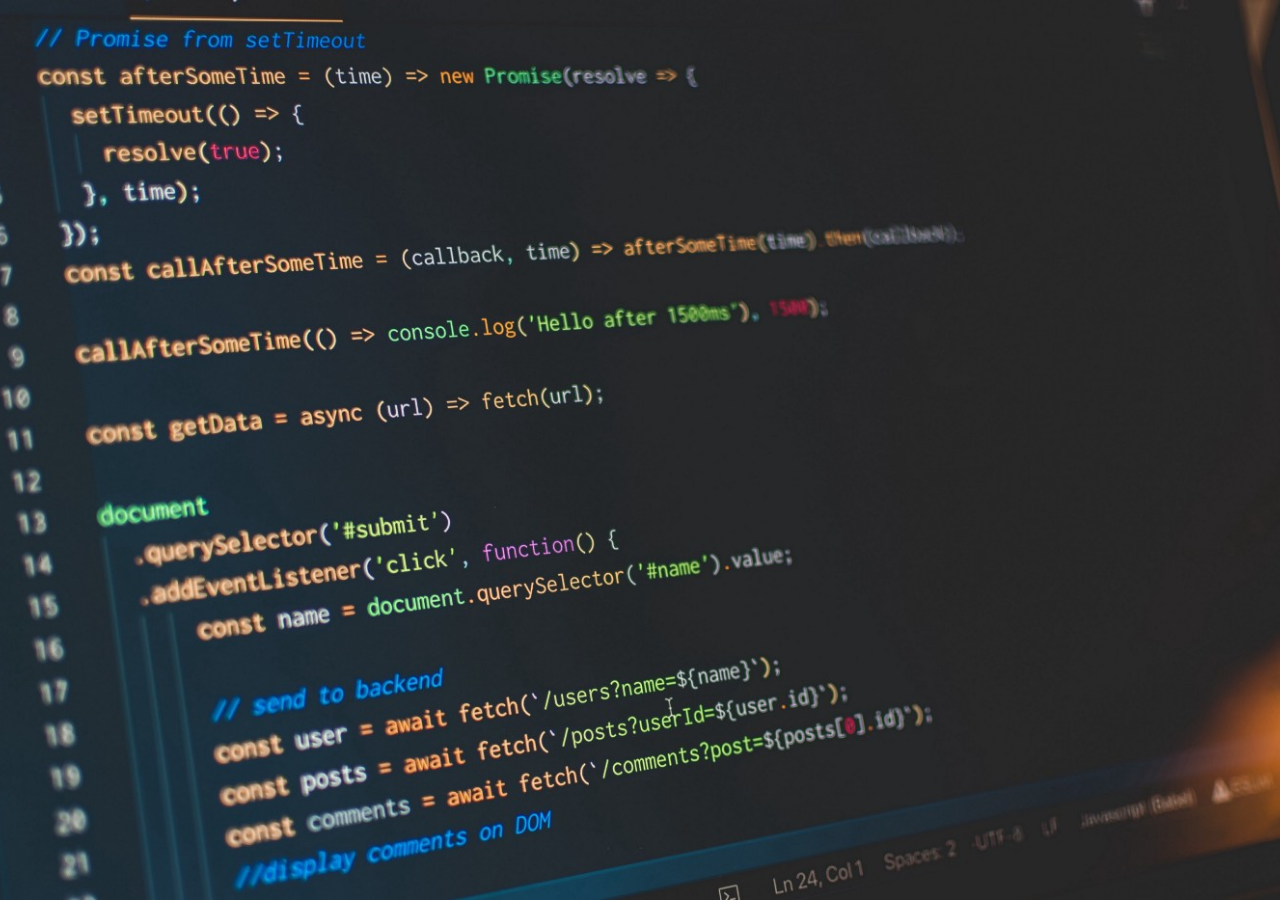
<file: hesapmakinesijavascript/index.html>
<html>
<head>
<title>Javascript</title>
<meta charset="utf-8">
<link rel="apple-touch-icon" sizes="180x180" href="./apple-touch-icon.png">
<link rel="icon" type="image/png" sizes="32x32" href="./favicon-32x32.png">
<link rel="icon" type="image/png" sizes="16x16" href="./favicon-16x16.png">
<link rel="manifest" href="./site.webmanifest">
<link rel="stylesheet" type="text/css" href="./style.css">
</head>
<body>
<div class="container">
<script src="./js.js"></script>
</div>
</body>
</html>
</file>
<file: hesapmakinesijavascript/style.css>
* {
	margin:0px;
	padding:0px;
	height:100%;
	box-sizing:border-box;
}
.container {
	background-size:cover;
	background-image:url("./background-image.jpeg");
	background-repeat:no-repeat;
	background-position:center;
}
</file>
